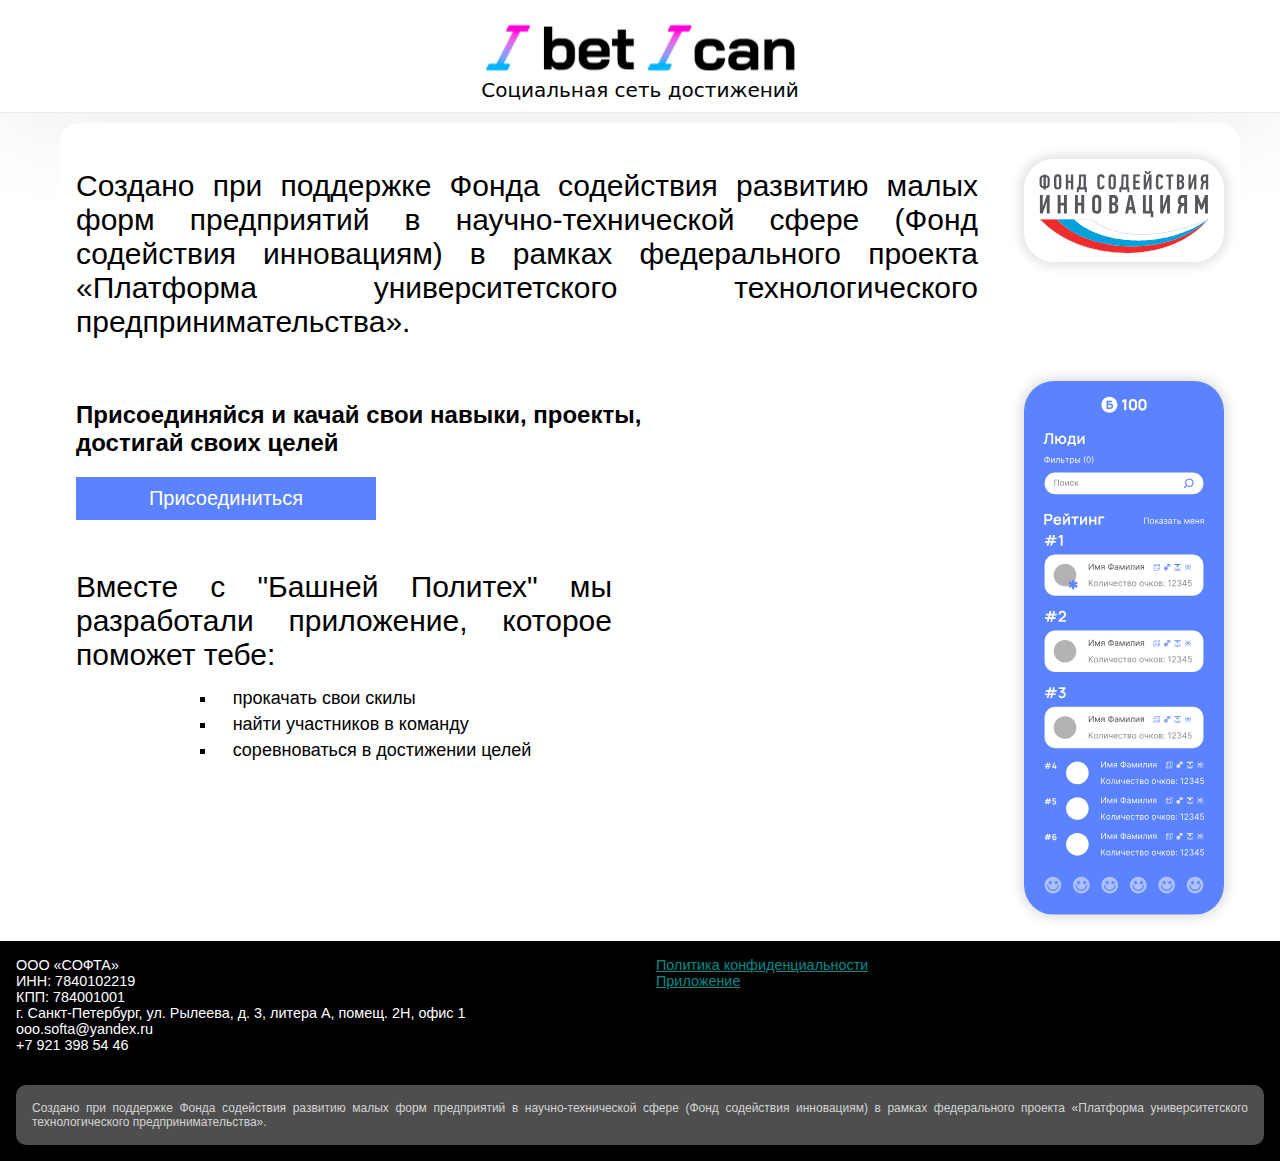
<file: index.html>
<!DOCTYPE html>
<html lang="en">
  <head>
    <title>I bet I can</title>
    <meta charset="UTF-8" />
    <meta name="viewport" content="width=device-width" />
    <link rel="stylesheet" href="styles.css" />
    <script type="module" src="script.js"></script>
    <style>
      .carousel img {
        display: block;
        width: 200px; /* Adjust the width as needed */
        margin-left: auto; /* Set left margin to auto */
        margin-right: 0; /* Set right margin to 0 */
      }
    </style>
  </head>
  <body>
    <nav>
      <div class="logo">
        <img src="images/logo.svg" alt="Logo" />
      </div class="tagline">
      <div>
        <p><a href="index.html">Социальная сеть достижений</a></p>
      </div>
    </nav>
    <main>
      <div class="container">
        <div>
          <p>Создано при поддержке Фонда содействия развитию малых форм предприятий в научно-технической сфере (Фонд содействия инновациям) в рамках федерального проекта «Платформа университетского технологического предпринимательства».</p>
        </div>
        <a href="https://fasie.ru/">
          <img src="images/fasie.svg" alt="Fasie" />
        </a>      
      </div>

      <div class="container">
        <div>
          <h2>Присоединяйся и качай свои навыки, проекты, достигай своих целей</h2>
          <button id="joinButton" onclick="window.location.href = 'https://fab.ibetican.ru/'">Присоединиться</button>
          <p>Вместе с "Башней Политех" мы разработали приложение, которое поможет тебе:</p>
          <ul>
            <li>прокачать свои скилы</li>
            <li>найти участников в команду</li>
            <li>соревноваться в достижении целей</li>
          </ul>
        </div>
        <div class="carousel">
          <img src="images/demo-people.svg" alt="People" />
        </div>
      </div>
    </main>

    <footer class="footer">
      <div>
        <p>ООО «СОФТА»</p>
        <p>ИНН: 7840102219</p>
        <p>КПП: 784001001</p>
        <p>г. Санкт-Петербург, ул. Рылеева, д. 3, литера А, помещ. 2Н, офис 1</p>
        <p>ooo.softa@yandex.ru</p>
        <p>+7 921 398 54 46</p>
      </div>
      <div>
        <p><a href="privacy-policy.html">Политика конфиденциальности</a></p>
        <p><a href="https://fab.ibetican.ru/">Приложение</a></p>
      </div>
      <div class="note">
        <p>Создано при поддержке Фонда содействия развитию малых форм предприятий в научно-технической сфере (Фонд содействия инновациям) в рамках федерального проекта «Платформа университетского технологического предпринимательства».</p>
      </div>
    </footer>

    <script>
  const carouselImages = [
    'images/demo-people.svg',
    'images/demo-profile.svg',
    'images/demo-tasks.svg',
    'images/demo-skills.svg',

  ];
  let currentImageIndex = 0;
  const carouselImage = document.querySelector('.carousel img');

  carouselImage.style.transition = 'opacity 0.5s ease-in-out'; // Add transition CSS property

  function changeImage() {
    carouselImage.style.opacity = 0; // Set opacity to 0 before changing the image

    setTimeout(() => {
      carouselImage.src = carouselImages[currentImageIndex];
      carouselImage.style.opacity = 1; // Set opacity to 1 after changing the image
      currentImageIndex = (currentImageIndex + 1) % carouselImages.length;
    }, 500); // Delay the image change by 500 milliseconds for the transition effect
  }

  setInterval(changeImage, 3000);
</script>

  </body>
</html>
</file>
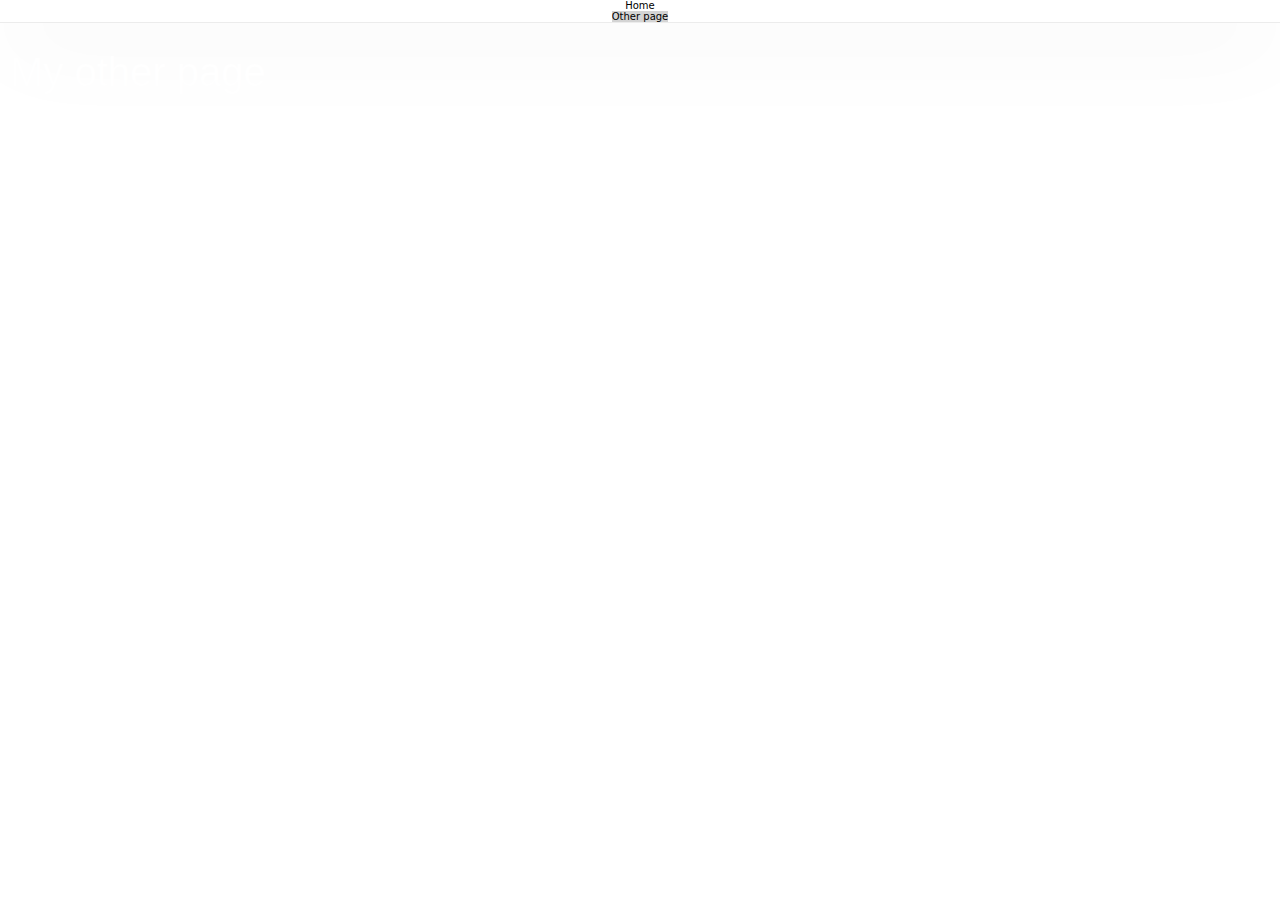
<file: page2.html>
<!DOCTYPE html>
<html lang="en">
  <head>
    <title>Other page</title>
    <meta charset="UTF-8" />
    <meta name="viewport" content="width=device-width" />
    <link rel="stylesheet" href="styles.css" />
    <script type="module" src="script.js"></script>
  </head>
  <body>
    <nav>
      <a href="/">Home</a>
      <a href="/page2.html" aria-current="page">Other page</a>
    </nav>
    <main>
      <h1>My other page</h1>
    </main>
  </body>
</html>
</file>
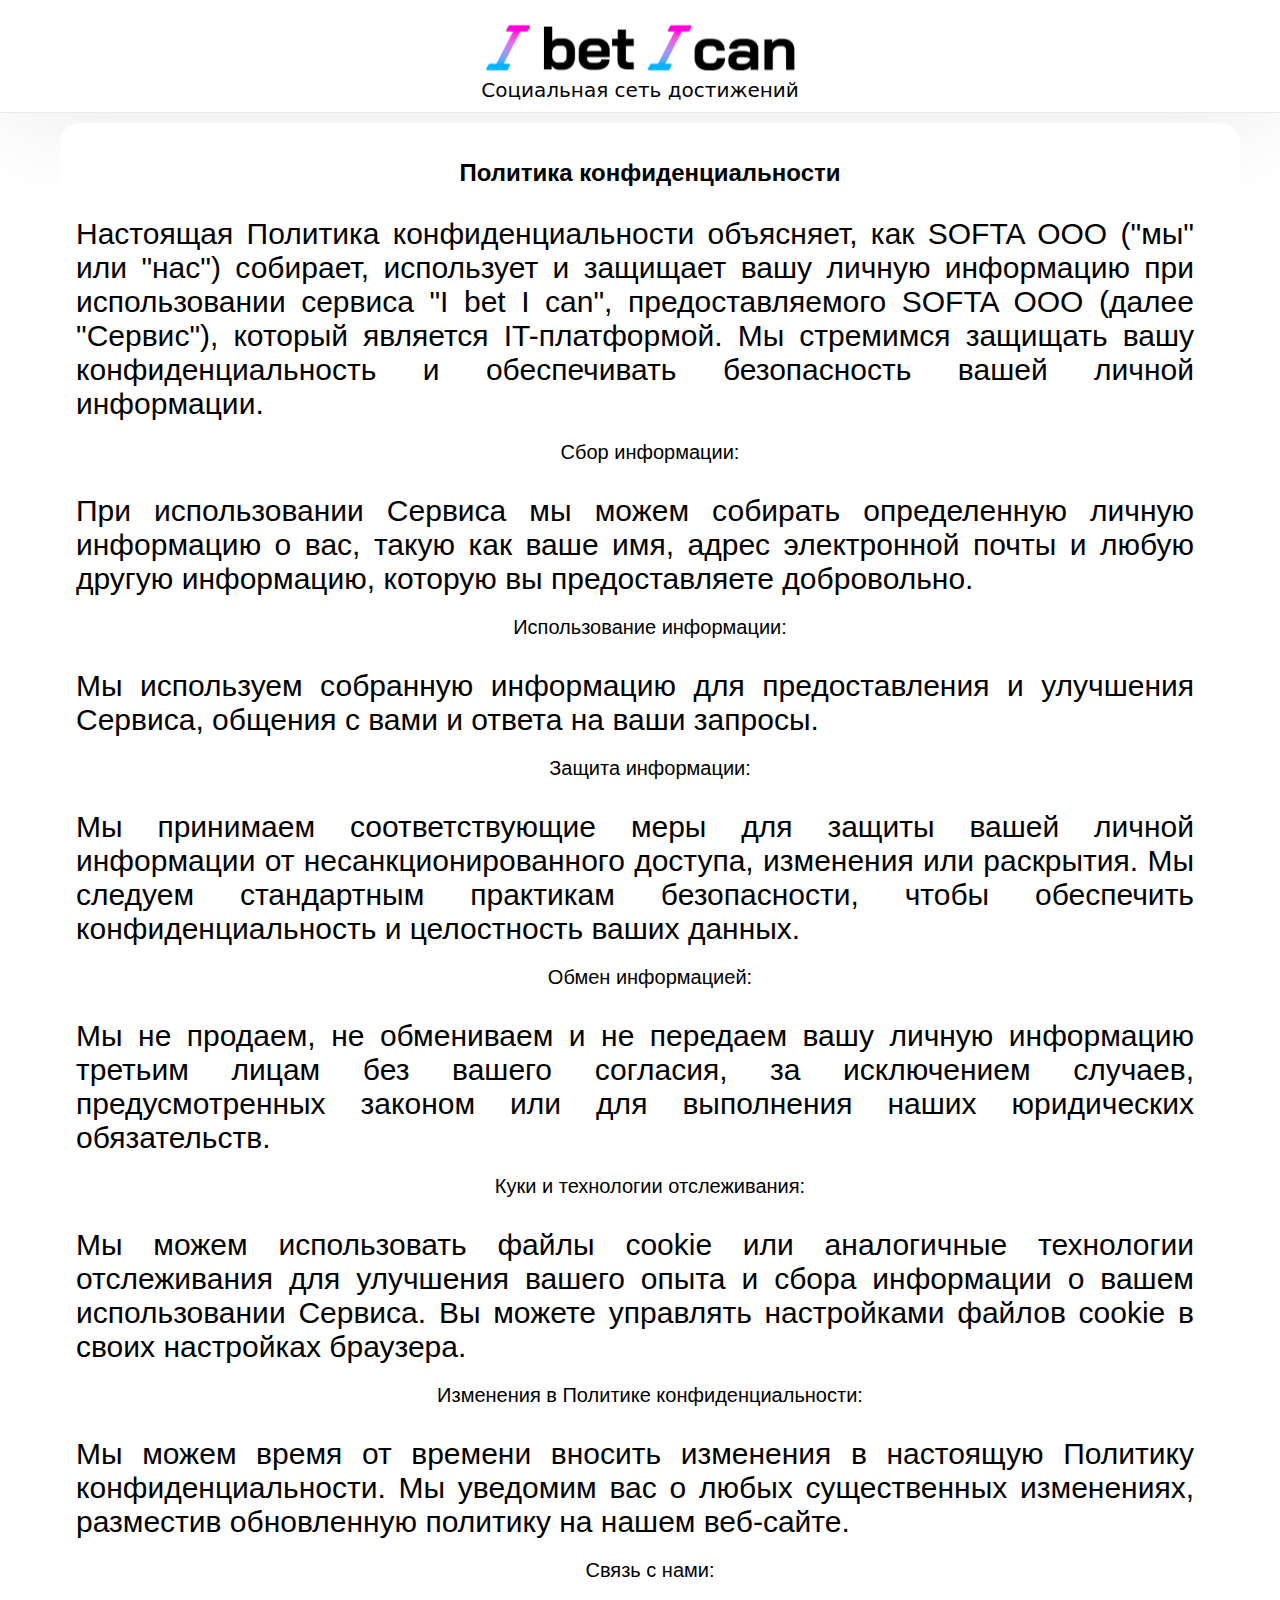
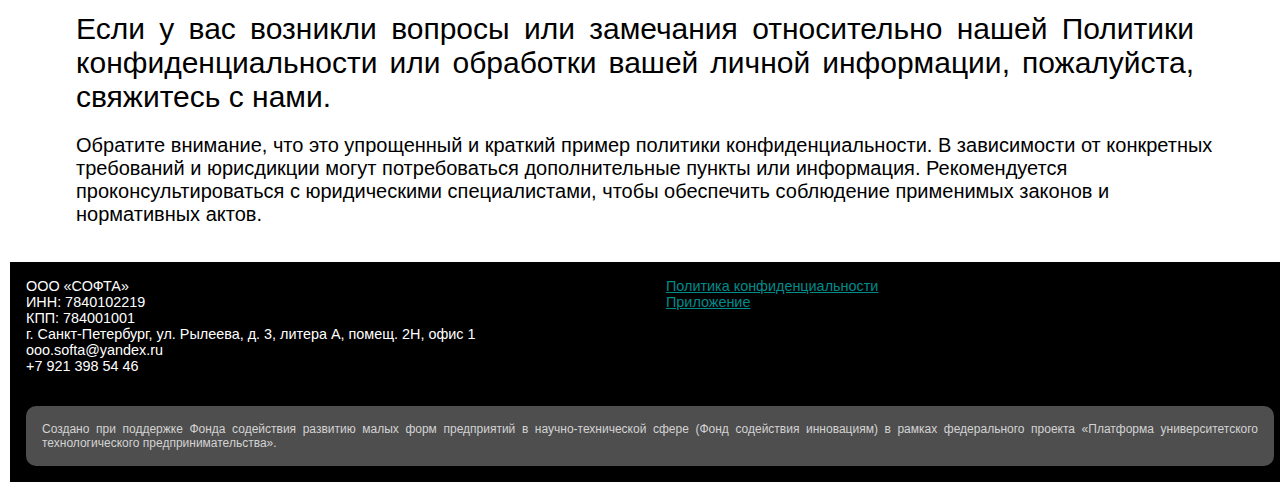
<file: privacy-policy.html>
<!DOCTYPE html>
<html lang="en">
  <head>
    <title>I bet I can</title>
    <meta charset="UTF-8" />
    <meta name="viewport" content="width=device-width" />
    <link rel="stylesheet" href="styles.css" />
    <script type="module" src="script.js"></script>

  </head>
  <body>
    <nav>
      <div class="logo">
        <img src="images/logo.svg" alt="Logo" />
      </div>
      <div>
        <p><a href="index.html">Социальная сеть достижений</a></p>
      </div>
    </nav>
    <main>
      <div class="container">
        <div>

          <h2>Политика конфиденциальности</h2>

          <p>Настоящая Политика конфиденциальности объясняет, как SOFTA ООО ("мы" или "нас") собирает, использует и защищает вашу личную информацию при использовании сервиса "I bet I can", предоставляемого SOFTA ООО (далее "Сервис"), который является IT-платформой. Мы стремимся защищать вашу конфиденциальность и обеспечивать безопасность вашей личной информации.
          </p>

          <h3>Сбор информации:</h3>
          <p> При использовании Сервиса мы можем собирать определенную личную информацию о вас, такую как ваше имя, адрес электронной почты и любую другую информацию, которую вы предоставляете добровольно.
          </p>

          <h3>Использование информации:</h3>
          <p> Мы используем собранную информацию для предоставления и улучшения Сервиса, общения с вами и ответа на ваши запросы.
          </p>

          <h3>Защита информации:</h3>
          <p> Мы принимаем соответствующие меры для защиты вашей личной информации от несанкционированного доступа, изменения или раскрытия. Мы следуем стандартным практикам безопасности, чтобы обеспечить конфиденциальность и целостность ваших данных.
          </p>

          <h3>Обмен информацией:</h3>
          <p> Мы не продаем, не обмениваем и не передаем вашу личную информацию третьим лицам без вашего согласия, за исключением случаев, предусмотренных законом или для выполнения наших юридических обязательств.
          </p>

          <h3>Куки и технологии отслеживания:</h3>
          <p> Мы можем использовать файлы cookie или аналогичные технологии отслеживания для улучшения вашего опыта и сбора информации о вашем использовании Сервиса. Вы можете управлять настройками файлов cookie в своих настройках браузера.
          </p>


          <h3>Изменения в Политике конфиденциальности:</h3>
          <p> Мы можем время от времени вносить изменения в настоящую Политику конфиденциальности. Мы уведомим вас о любых существенных изменениях, разместив обновленную политику на нашем веб-сайте.
          </p>


          <h3>Связь с нами:</h3>
          <p> Если у вас возникли вопросы или замечания относительно нашей Политики конфиденциальности или обработки вашей личной информации, пожалуйста, свяжитесь с нами.
          </p>

          <h3> Обратите внимание, что это упрощенный и краткий пример политики конфиденциальности. В зависимости от конкретных требований и юрисдикции могут потребоваться дополнительные пункты или информация. Рекомендуется проконсультироваться с юридическими специалистами, чтобы обеспечить соблюдение применимых законов и нормативных актов.
          </h2>





        </div>
      </div>

    <footer class="footer">
      <div>
        <p>ООО «СОФТА»</p>
        <p>ИНН: 7840102219</p>
        <p>КПП: 784001001</p>
        <p>г. Санкт-Петербург, ул. Рылеева, д. 3, литера А, помещ. 2Н, офис 1</p>
        <p>ooo.softa@yandex.ru</p>
        <p>+7 921 398 54 46</p>
      </div>
      <div>
        <p><a href="privacy-policy.html">Политика конфиденциальности</a></p>
        <p><a href="https://fab.ibetican.ru/">Приложение</a></p>
      </div>
      <div class="note">
        <p>Создано при поддержке Фонда содействия развитию малых форм предприятий в научно-технической сфере (Фонд содействия инновациям) в рамках федерального проекта «Платформа университетского технологического предпринимательства».</p>
      </div>
    </footer>



  </body>
</html>
</file>
<file: styles.css>
* {
  box-sizing: border-box;
}

@keyframes shining {
  0% {
    opacity: 1;
    text-shadow: none;

  }
  50% {
    opacity: 0.9;
    text-shadow: 0 10px 10px lightblue;
    border-radius: 20px;

  }
  100% {
    opacity: 1;
    text-shadow: none;

  }
}

body {
  margin: 0;
  font-family: system-ui, sans-serif;
  color: black;
  background-color: white;
}


nav {
  display: flex;
  flex-direction: column; /* Added flex-direction property */
  align-items: center;
  justify-content: center;
  border-bottom: solid 1px #ececec;
  background-color: white;
  font-weight: 300;
  box-shadow: 0 10px 100px #ececec; /* Added box-shadow property */

}

@media (min-width: 768px) {
  nav {
    font-size: 10px;
  }
}

nav p {
  display: inline-block;
  min-width: 9rem;
  border-radius: 0px;
  border: 0px solid black;
  border-top-width: 0px;
  border-left-width: 0px;
  border-right-width: 0px;
  text-align: center;
  
  color: gray;
  font-weight: 400;
  margin-top: 0px;
  animation: shining 5s infinite; /* Apply the animation */
  box-shadow: 0px 0px 0px 0px #5B82FF; /* Add the glow effect */

}

@media (min-width: 768px) {
  nav p {
    font-size: 10px;
    font-weight: 400;
  }
}


nav a {
  color: black;
  text-decoration: none;
}


nav a[aria-current='page'] {
  color: #000;
  background-color: #d4d4d4;
}

nav p a {
  color: black;
  text-decoration: none;
  font-size: 14px;
  font-weight: 400;


}

@media (min-width: 768px) {
  nav p a {
    font-size: 20px;
  }
}



.footer {
  display: grid;
  position:static;
  bottom: 0;
  left: 0;
  grid-template-columns: 1fr 1fr; /* Two columns with equal width */
  grid-gap: 2rem; /* Gap between columns */
  background-color: black;
  padding: 1rem;
  height: inherit

}

@media (max-width: 768px) {
  .footer {
    grid-template-columns: 1fr; /* Display a single column on smaller screens */
    grid-gap: 2rem; /* Reduce the gap between columns */
  }
}

.footer p {
  margin: 0;
  font-size: 0.9rem;
  color: white;
  font-family: 'Helvetica Neue', 'Montserrat', 'Roboto', 'Open Sans', Arial, sans-serif;
  font-weight: 300;

}

.footer a {
  text-decoration:underline;
  color: darkcyan;
  font-weight: 400;
}

.note {
  background-color: #4e4e4e;
  padding: 1rem;
  text-align: justify;
  color: white;
  border-radius: 10px;
  width: full;
}

@media (min-width: 768px) {
  .note {
    grid-column: 1 / -1; /* Span across all columns on larger screens */
  }
}

.note p {
  color: lightgray;
  font-weight: 300;
  font-size: 12px;
}


main {
  width: 100%;
  font-family: 'Helvetica Neue', 'Montserrat', 'Roboto', 'Open Sans', Arial, sans-serif;
  font-weight: 300;
  margin: 10px;
  
}


.logo {
  margin-bottom: -20px;

}

@media (max-width: 768px) {
  .logo {
    transform: scale(0.5);
    margin-bottom: -30px;
    

  }
}


.container {
  display: flex;
  justify-content: center; /* Center the items horizontally */
  flex-wrap: wrap; /* Allow items to wrap to the next line */
  gap: 1rem; /* Add some gap between items */
  background-color: white;
  padding: 1rem;
  margin: 0 50px; /* Center the image horizontally */
  flex: 1 1; /* Each div takes 50% of the container width */
  margin-top: 0px;
  border-radius: 20px;



}

@media (max-width: 768px) {
  .container {
    font-size: 14px;
    margin: 0 20px; /* Center the image horizontally */


    
    
  }
}



.container img {
  flex-shrink: 0;
  width: 200px; /* Adjust the width as needed */
  margin: 0 auto; /* Center the image horizontally */
  margin-top: 20px;
  display: block; /* Remove any default spacing */
  border-radius: 30px;
  box-shadow: 0 0 10px 5px rgba(0, 0, 0, 0.1); /* Add the glow effect */

}

@media (max-width: 768px) {
  .container img{



  }
}




.container > div {
  flex: 1 1 20%; /* Each div takes 50% of the container width */
  justify-content: center; /* Center the items horizontally */
  align-items: center;
  justify-items: center;

  
}

@media (max-width: 768px) {
  .container > div {
    margin: 0 auto; /* Center the image horizontally */
    display: block; /* Remove any default spacing */
    flex: 0; /* Each div takes 50% of the container width */
    

  }
}


.container button{
  background-color: #5B82FF;
  padding: 10px;
  width: 300px;
  margin-bottom: 20px;
  font-size: 20px;
  font-family: 'Helvetica Neue', 'Montserrat', 'Roboto', 'Open Sans', Arial, sans-serif;
  font-weight: 400;
  border-width: 0px;
  color: white;
  transition: background-color 0.3s ease, color 0.3s ease, transform 0.3s ease; /* Apply transition to specific properties */
}

@media (max-width: 768px) {
  .container button{
    width: 180px;
    margin: 0 0; /* Center the image horizontally */
    display: block; /* Remove any default spacing */
    margin-bottom: 20px;
    border-width: 0px;


  }
}

.container button:hover {
  background-color: #1147eb;
  color: white; /* Change the text color on hover */
  transform: scale(1.1);
  cursor: pointer; /* Change the cursor to a pointer on hover */
  box-shadow: 0 10px 100px #ececec; /* Added box-shadow property */
  border-width: 1px;

}



.container p {
  font-size: 30px;
  margin-right: 30px;
  margin-bottom: 10px;
  
}

@media (max-width: 768px) {
  .container p {
    font-size: 14px;
    margin: 0 auto; /* Center the image horizontally */
    flex: 1 1; /* Each div takes 50% of the container width */

  }
}


.container li {
  list-style-type: square;
  padding-left: 1rem;
  font-size: 18px;
  opacity: 1;
  margin-left: -10px;
  margin-bottom: 5px;
}



@media (max-width: 768px) {
  .container li {
    font-size: 14px;
  }
}

.u1 li {
  margin-bottom: 0.5rem;
  color: blue;
  font-family: 'Helvetica Neue', 'Montserrat', 'Roboto', 'Open Sans', Arial, sans-serif;
  

}

.u1 li a {
  color: blue; /* Override the link styles to set the text color to blue */
}




h1 {
  font-weight: 400;
  color: white;
  font-size: 40px;
  font-family: 'Helvetica Neue', 'Montserrat', 'Roboto', 'Open Sans', Arial, sans-serif;
  margin-bottom: 0; /* Added margin-bottom to remove default spacing */  
}

h2 {
  font-weight: 600;
  color: black;
  font-size: 24px;
  font-family: 'Helvetica Neue', 'Montserrat', 'Roboto', 'Open Sans', Arial, sans-serif;
  margin-bottom: 0; /* Added margin-bottom to remove default spacing */  
  margin-bottom: 20px;
}

h3 {
  font-weight: 400;
  color: black;
  font-size: 20px;
  font-family: 'Helvetica Neue', 'Montserrat', 'Roboto', 'Open Sans', Arial, sans-serif;
}

p {
  align-content: center;
  font-size: 18px;
  color: black;
  text-align: justify;
}





.carousel {
  display: flex;
  justify-content: center;
  width: 200px; /* Adjust the width as needed */

}

@media (max-width: 768px) {
  .carousel {
    width: 200px; /* Adjust the width as needed */
  }

}

.carousel img {
  width: 200px; /* Adjust the width as needed */
  margin: 0 auto; /* Center the image horizontally */
  display: block; /* Remove any default spacing */
}
</file>
